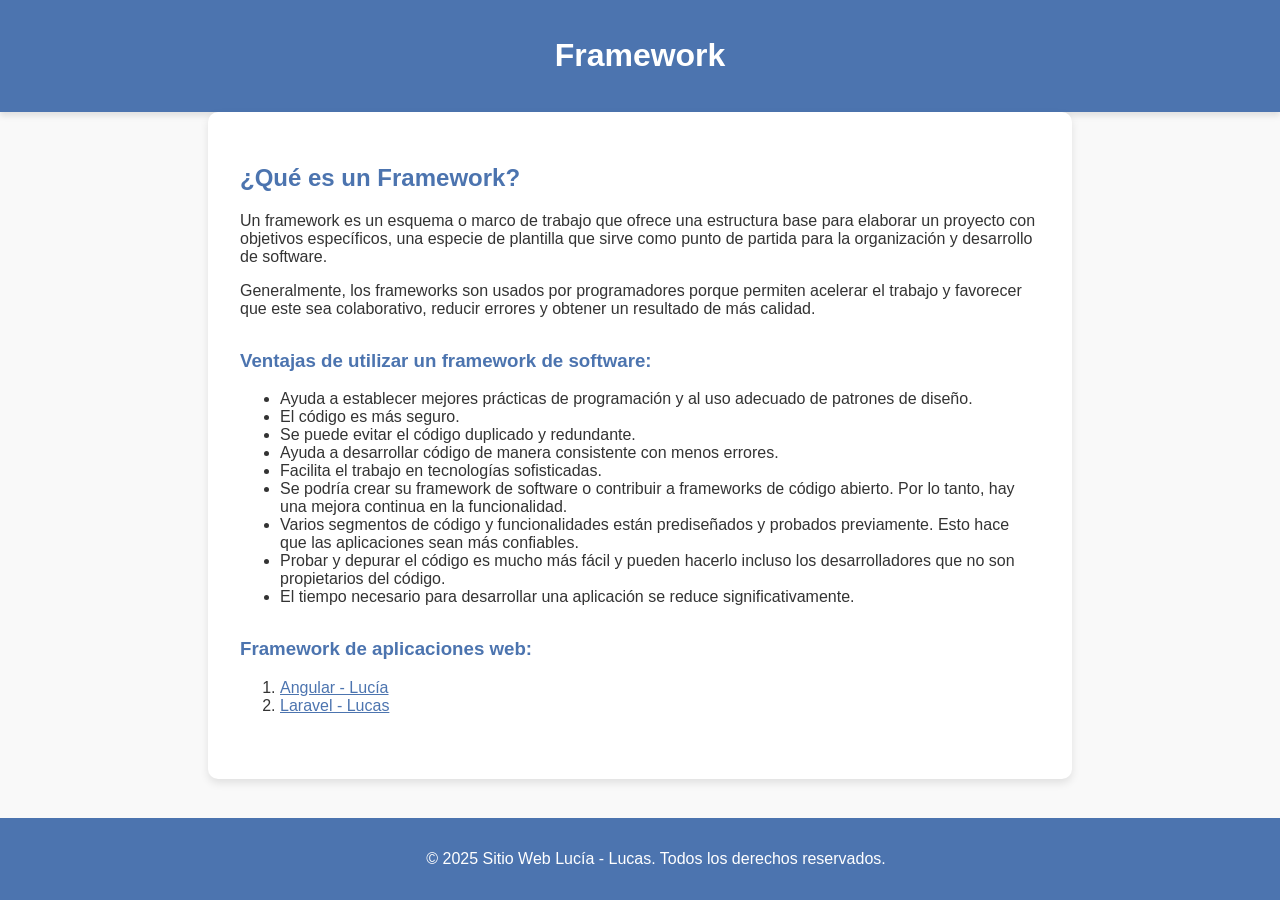
<file: Lucia/index.html>
<!doctype html>
<html class="no-js" lang="">

<head>
  <meta charset="utf-8">
  <meta name="viewport" content="width=device-width, initial-scale=1">
  <title>Framework</title>
  <link rel="stylesheet" href="style.css">
  <script src="app.js"></script>
  <meta name="description" content="">

  <meta property="og:title" content="">
  <meta property="og:type" content="">
  <meta property="og:url" content="">
  <meta property="og:image" content="">
  <meta property="og:image:alt" content="">

  <link rel="icon" href="framework-icono.png" sizes="any">
  <link rel="apple-touch-icon" href="framework-icono.png">

  <link rel="manifest" href="../site.webmanifest">
  <meta name="theme-color" content="#fafafa">
</head>

<body>
<header>
  <h1>Framework</h1>
</header>

<main>
  <section id="introduccionFramework">
    <h2>¿Qué es un Framework?</h2>
    <p>Un framework es un esquema o marco de trabajo que ofrece una estructura base para elaborar un proyecto con objetivos específicos, una especie de plantilla que sirve como punto de partida para la organización y desarrollo de software.</p>
    <p>Generalmente, los frameworks son usados por programadores porque permiten acelerar el trabajo y favorecer que este sea colaborativo, reducir errores y obtener un resultado de más calidad.</p>
  </section>

  <section id="ventajas">
    <h3>Ventajas de utilizar un framework de software:</h3>
    <ul>
      <li>Ayuda a establecer mejores prácticas de programación y al uso adecuado de patrones de diseño.</li>
      <li>El código es más seguro.</li>
      <li>Se puede evitar el código duplicado y redundante.</li>
      <li>Ayuda a desarrollar código de manera consistente con menos errores.</li>
      <li>Facilita el trabajo en tecnologías sofisticadas.</li>
      <li>Se podría crear su framework de software o contribuir a frameworks de código abierto. Por lo tanto, hay una mejora continua en la funcionalidad.</li>
      <li>Varios segmentos de código y funcionalidades están prediseñados y probados previamente. Esto hace que las aplicaciones sean más confiables.</li>
      <li>Probar y depurar el código es mucho más fácil y pueden hacerlo incluso los desarrolladores que no son propietarios del código.</li>
      <li>El tiempo necesario para desarrollar una aplicación se reduce significativamente.</li>
    </ul>
  </section>

  <section id="tipos">
    <h3>Framework de aplicaciones web:</h3>
    <ol>
      <li><a href="../Lucia/angular.html" target="_blank">Angular - Lucía</a></li>
      <li><a href="../Lucas/laravel.html" target="_blank">Laravel - Lucas</a></li>
    </ol>
  </section>
</main>
  <footer>
    <p>&copy; 2025 Sitio Web Lucía - Lucas. Todos los derechos reservados.</p>
  </footer>
</body>
</html>
</file>
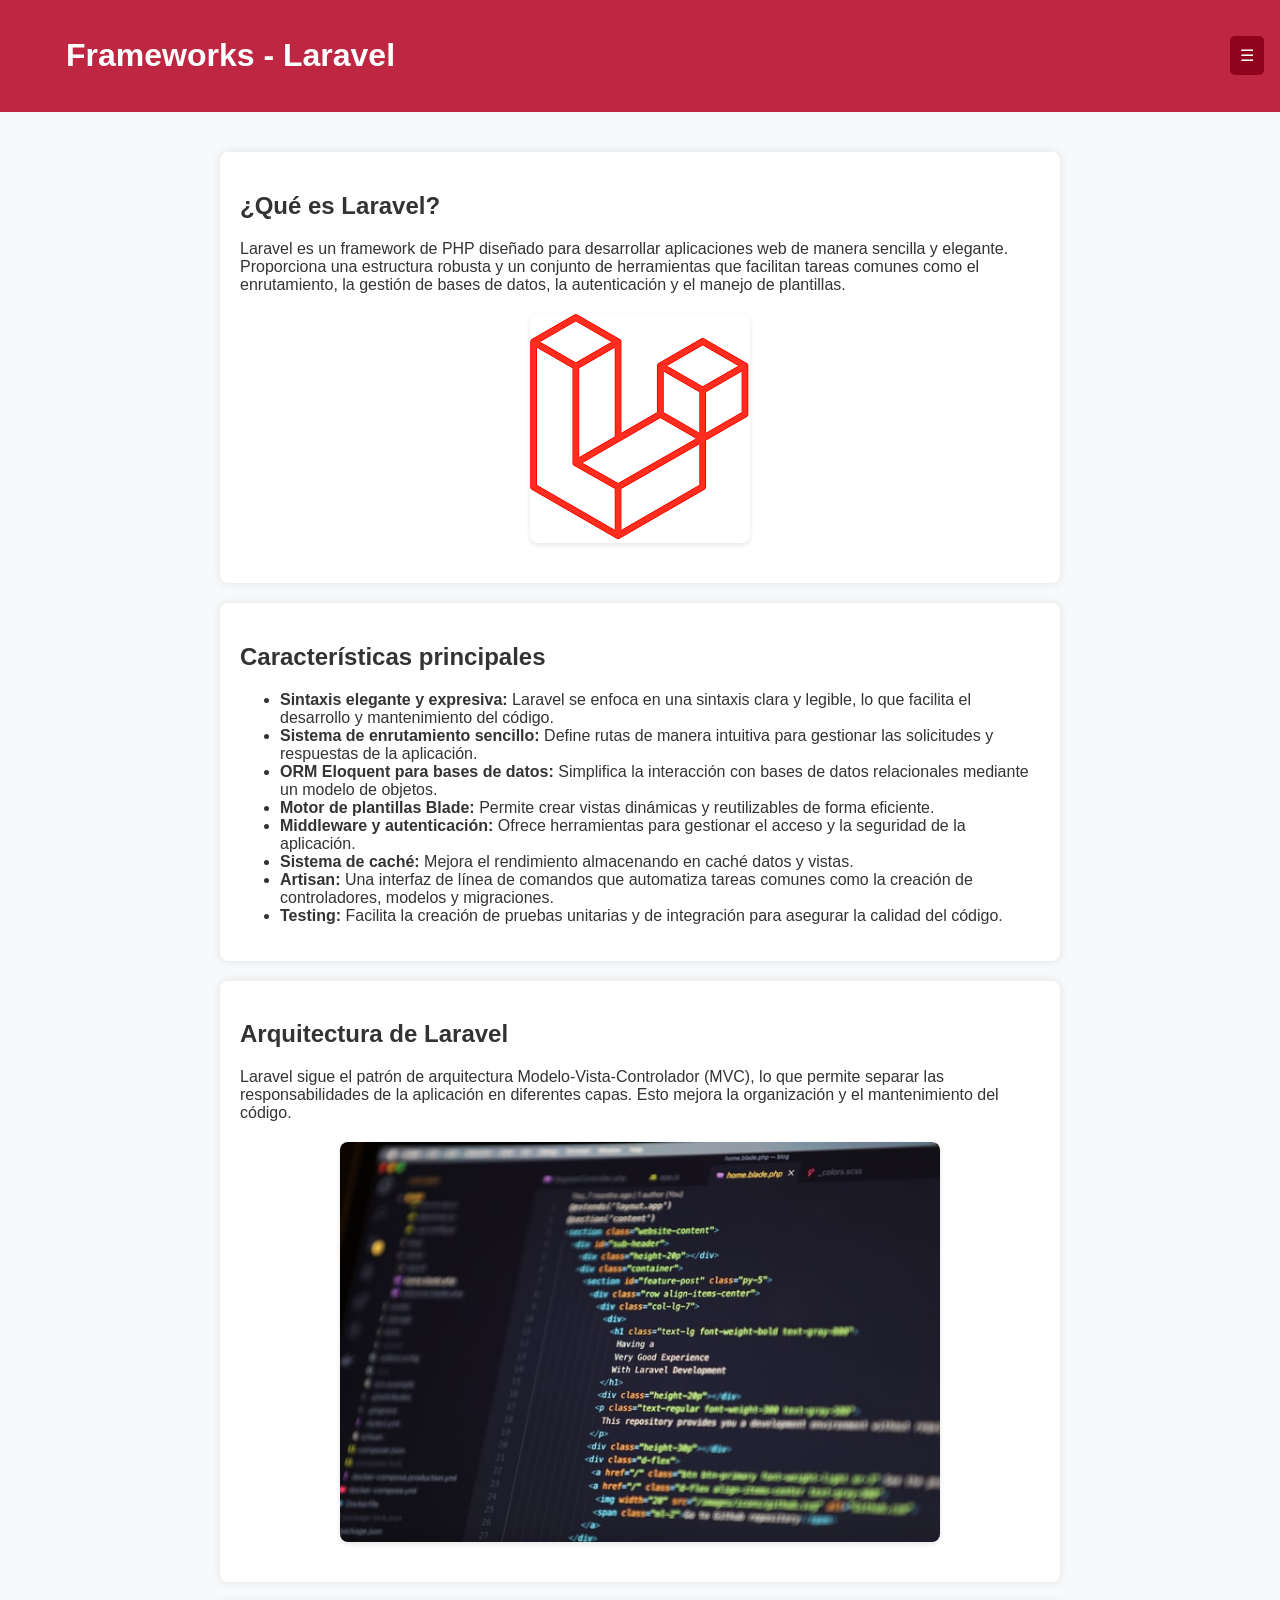
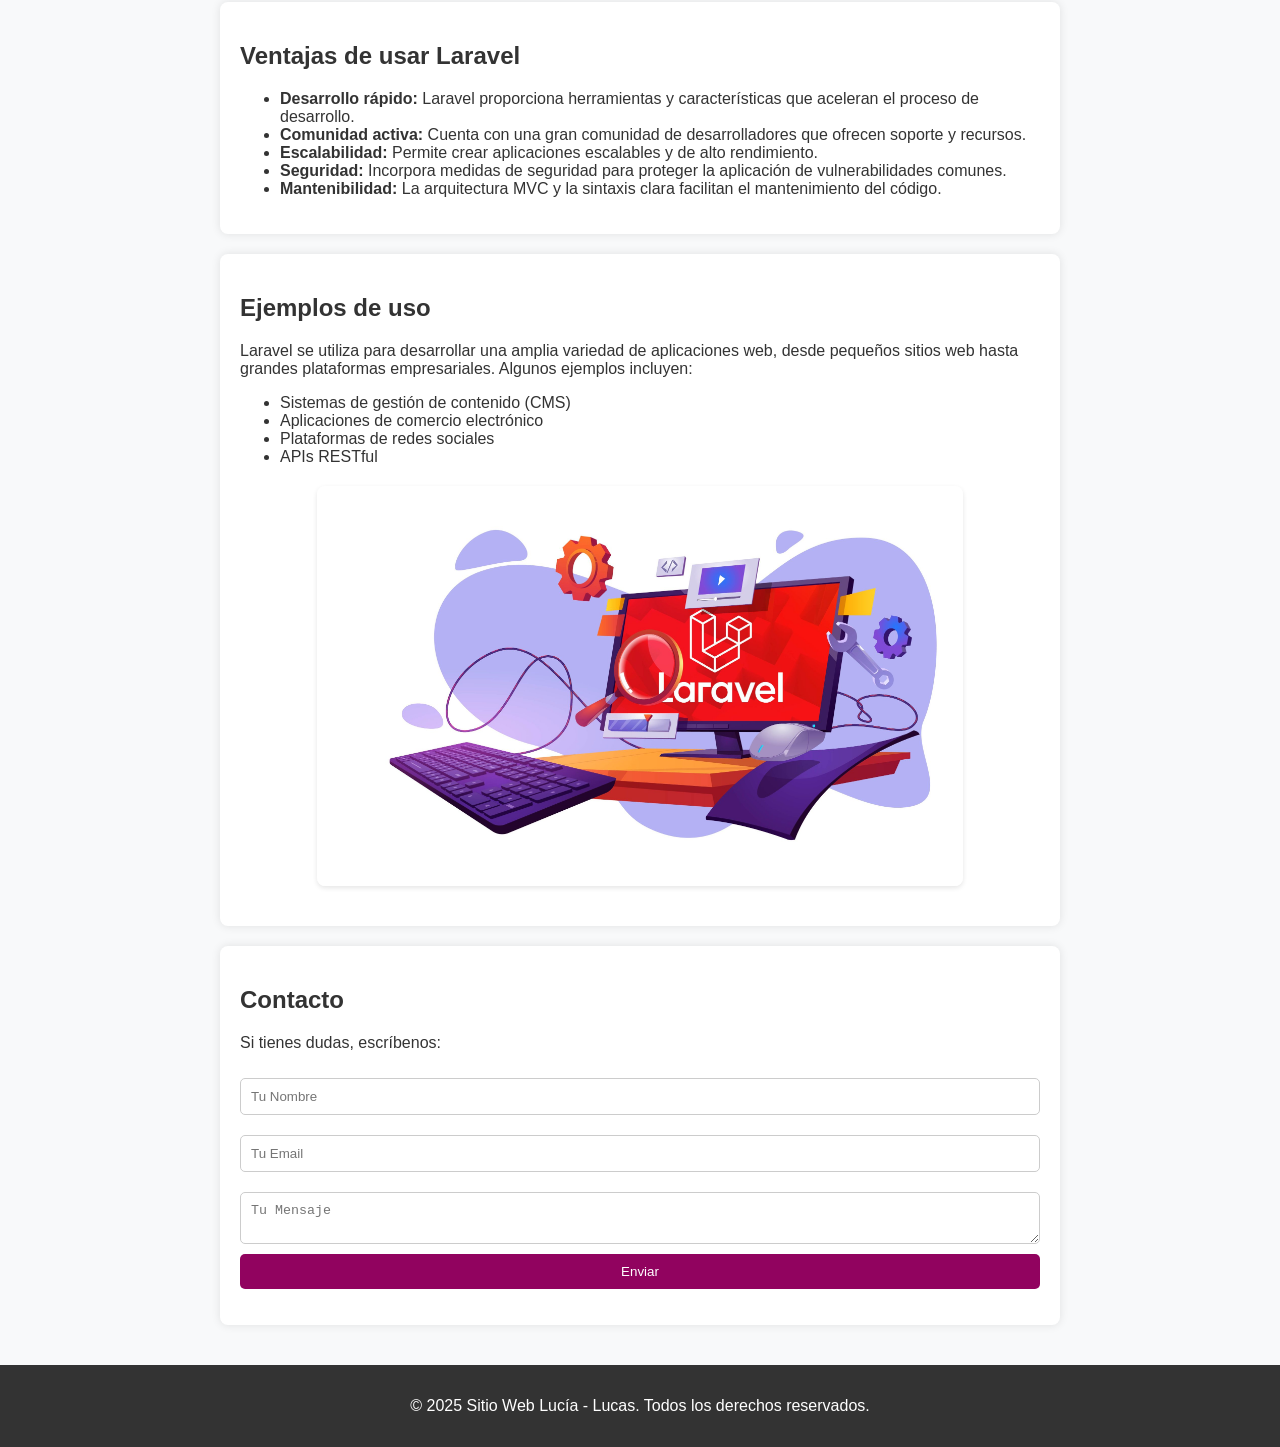
<file: Lucas/laravel.html>
<!DOCTYPE html>
<html lang="es">
<head>
  <meta charset="UTF-8">
  <meta name="viewport" content="width=device-width, initial-scale=1.0">
  <title>Frameworks - Laravel</title>
  <link rel="stylesheet" href="/Lucas/style.css">
  <script src="https://code.jquery.com/jquery-3.6.0.min.js"></script>
  <link rel="icon" href="img/framework-icono.png" sizes="any">
  <link rel="apple-touch-icon" href="img/framework-icono.png">
</head>
<body>
<header>
  <a href="../Lucia/index.html" style="text-decoration: none; color: inherit;">
    <h1>Frameworks - Laravel</h1>
  </a>
  <div class="dropdown">
    <button class="dropbtn">☰</button>
    <div class="dropdown-content">
      <a href="../Lucas/laravel.html">Laravel</a>
      <a href="../Lucia/angular.html">Angular</a>
    </div>
  </div>
</header>

<main>
  <section id="introduccion">
    <h2>¿Qué es Laravel?</h2>
    <p>Laravel es un framework de PHP diseñado para desarrollar aplicaciones web de manera sencilla y elegante.  Proporciona una estructura robusta y un conjunto de herramientas que facilitan tareas comunes como el enrutamiento, la gestión de bases de datos, la autenticación y el manejo de plantillas.</p>
    <a href="https://laravel.com/">
      <img src="img/Laravel_Logo.png" alt="Laravel Logo" class="intro-image">
    </a>
  </section>

  <section id="caracteristicas">
    <h2>Características principales</h2>
    <ul>
      <li><strong>Sintaxis elegante y expresiva:</strong> Laravel se enfoca en una sintaxis clara y legible, lo que facilita el desarrollo y mantenimiento del código.</li>
      <li><strong>Sistema de enrutamiento sencillo:</strong> Define rutas de manera intuitiva para gestionar las solicitudes y respuestas de la aplicación.</li>
      <li><strong>ORM Eloquent para bases de datos:</strong> Simplifica la interacción con bases de datos relacionales mediante un modelo de objetos.</li>
      <li><strong>Motor de plantillas Blade:</strong> Permite crear vistas dinámicas y reutilizables de forma eficiente.</li>
      <li><strong>Middleware y autenticación:</strong> Ofrece herramientas para gestionar el acceso y la seguridad de la aplicación.</li>
      <li><strong>Sistema de caché:</strong> Mejora el rendimiento almacenando en caché datos y vistas.</li>
      <li><strong>Artisan:</strong>  Una interfaz de línea de comandos que automatiza tareas comunes como la creación de controladores, modelos y migraciones.</li>
      <li><strong>Testing:</strong> Facilita la creación de pruebas unitarias y de integración para asegurar la calidad del código.</li>
    </ul>
  </section>

  <section id="arquitectura">
    <h2>Arquitectura de Laravel</h2>
    <p>Laravel sigue el patrón de arquitectura Modelo-Vista-Controlador (MVC), lo que permite separar las responsabilidades de la aplicación en diferentes capas.  Esto mejora la organización y el mantenimiento del código.</p>
    <img src="img/img01.jpg" alt="Diagrama MVC" class="section-image"> </section>

  <section id="ventajas">
    <h2>Ventajas de usar Laravel</h2>
    <ul>
      <li><strong>Desarrollo rápido:</strong> Laravel proporciona herramientas y características que aceleran el proceso de desarrollo.</li>
      <li><strong>Comunidad activa:</strong> Cuenta con una gran comunidad de desarrolladores que ofrecen soporte y recursos.</li>
      <li><strong>Escalabilidad:</strong> Permite crear aplicaciones escalables y de alto rendimiento.</li>
      <li><strong>Seguridad:</strong> Incorpora medidas de seguridad para proteger la aplicación de vulnerabilidades comunes.</li>
      <li><strong>Mantenibilidad:</strong> La arquitectura MVC y la sintaxis clara facilitan el mantenimiento del código.</li>
    </ul>
  </section>

  <section id="ejemplos">
    <h2>Ejemplos de uso</h2>
    <p>Laravel se utiliza para desarrollar una amplia variedad de aplicaciones web, desde pequeños sitios web hasta grandes plataformas empresariales. Algunos ejemplos incluyen:</p>
    <ul>
      <li>Sistemas de gestión de contenido (CMS)</li>
      <li>Aplicaciones de comercio electrónico</li>
      <li>Plataformas de redes sociales</li>
      <li>APIs RESTful</li>
    </ul>
    <img src="img/img02.jpg" alt="Ejemplo E-commerce" class="section-image">
  </section>


  <section id="contacto">
    <h2>Contacto</h2>
    <p>Si tienes dudas, escríbenos:</p>
    <form id="contactForm">
      <input type="text" id="name" placeholder="Tu Nombre" required>
      <input type="email" id="email" placeholder="Tu Email" required>
      <textarea id="message" placeholder="Tu Mensaje" required></textarea>
      <button type="submit">Enviar</button>
    </form>
    <p id="formMessage"></p>
  </section>
</main>

<footer>
  <p>&copy; 2025 Sitio Web Lucía - Lucas. Todos los derechos reservados.</p>
</footer>

<script src="app.js"></script>
</body>
</html>
</file>
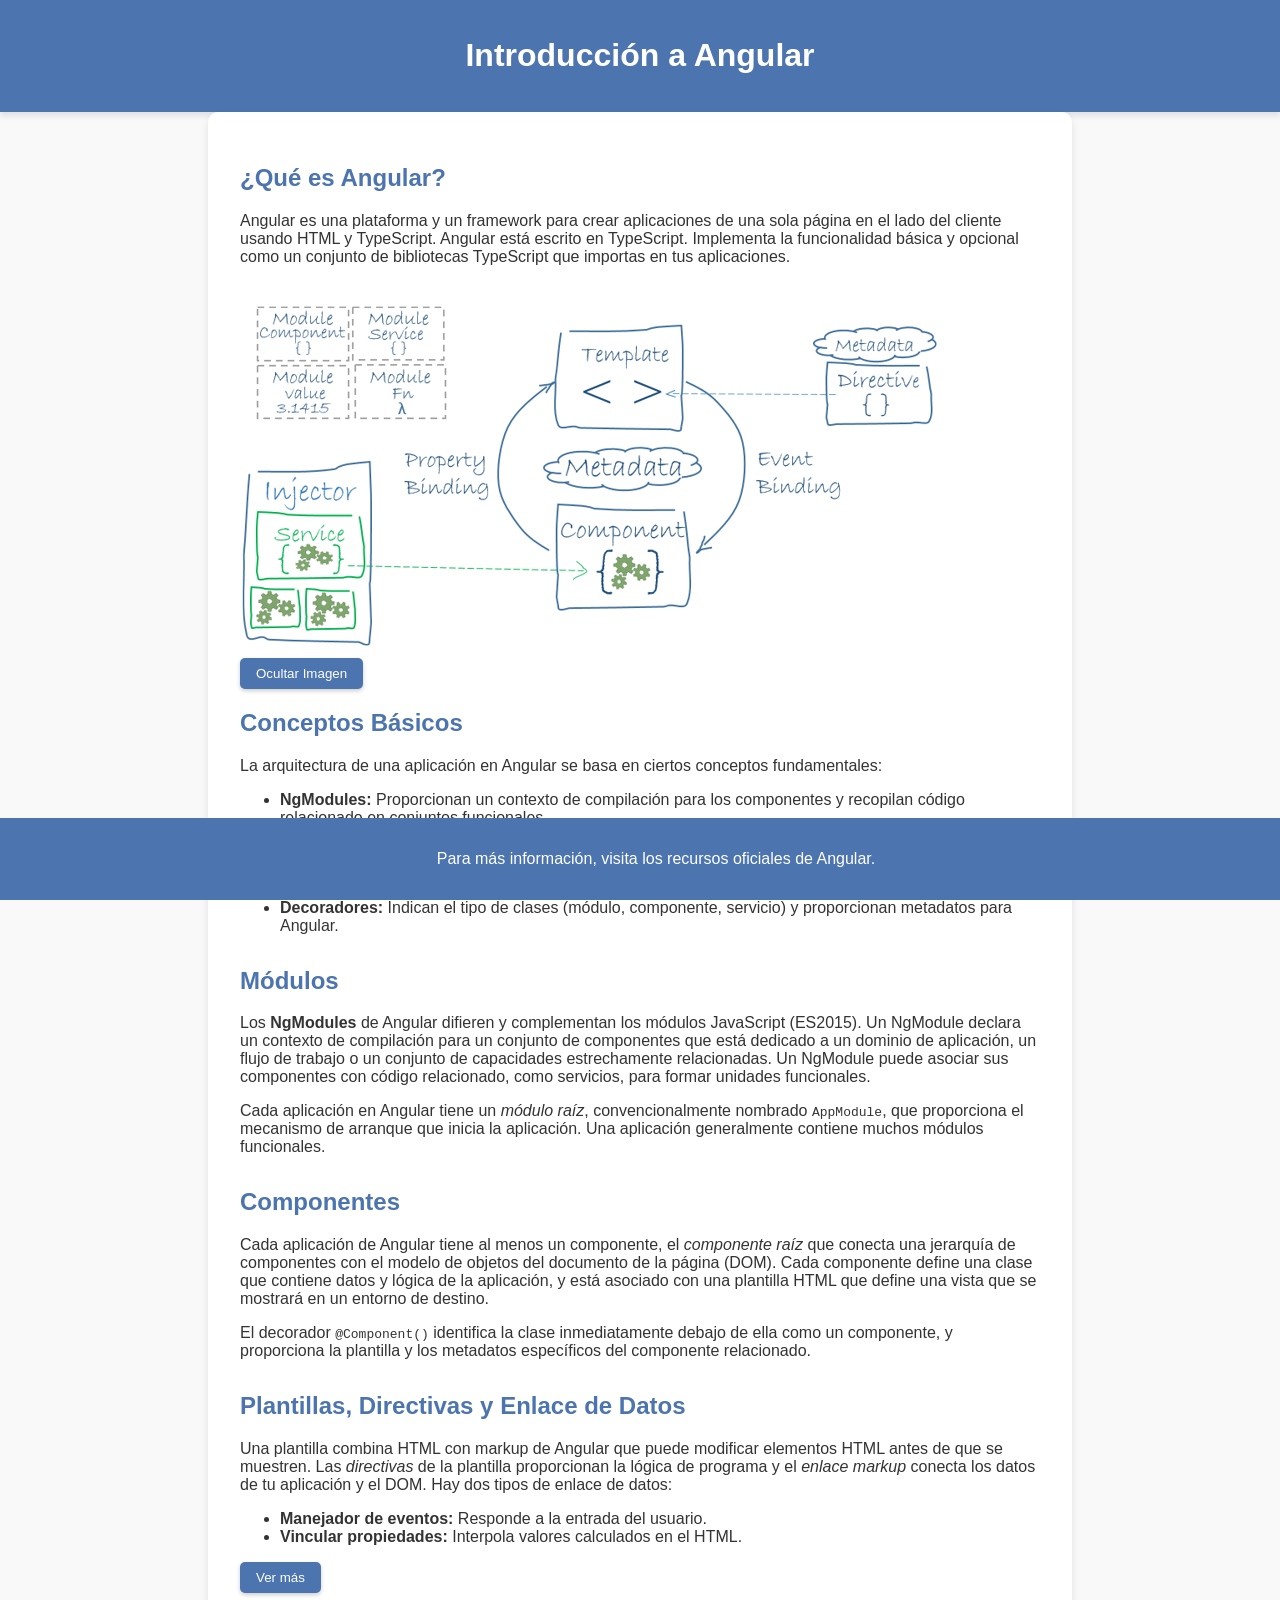
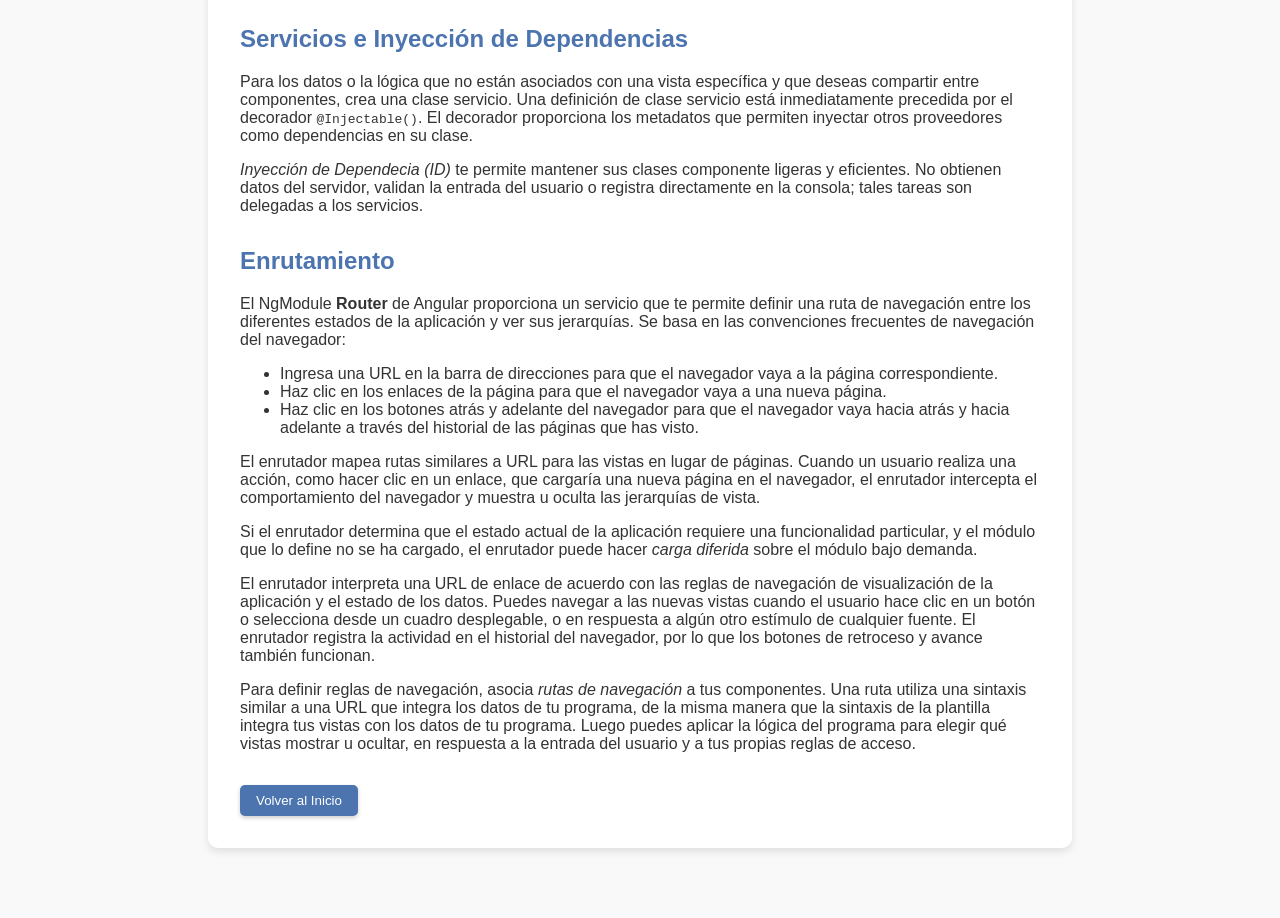
<file: Lucia/angular.html>
<!DOCTYPE html>
<html lang="en">
<head>
  <meta charset="UTF-8">
  <title>Angular</title>
  <link rel="stylesheet" href="style.css">
  <script src="app.js"></script>
  <link rel="icon" href="framework-icono.png" sizes="any">
  <link rel="apple-touch-icon" href="framework-icono.png">
</head>
<body>
<header>
  <h1>Introducción a Angular</h1>
</header>
<main>
  <section id="introduccion">
    <h2>¿Qué es Angular?</h2>
    <p>Angular es una plataforma y un framework para crear aplicaciones de una sola página en el lado del cliente usando HTML y TypeScript. Angular está escrito en TypeScript. Implementa la funcionalidad básica y opcional como un conjunto de bibliotecas TypeScript que importas en tus aplicaciones.</p>
  </section>
  <img id="img" src="esquema.png" alt="Imagen explicativa sobre Angular" />
  <button id="botonImg">Ocultar Imagen</button>

  <section id="conceptos-basicos">
    <h2>Conceptos Básicos</h2>
    <p>La arquitectura de una aplicación en Angular se basa en ciertos conceptos fundamentales:</p>
    <ul>
      <li><strong>NgModules:</strong> Proporcionan un contexto de compilación para los componentes y recopilan código relacionado en conjuntos funcionales.</li>
      <li><strong>Componentes:</strong> Definen vistas que Angular puede elegir y modificar según la lógica y los datos del programa.</li>
      <li><strong>Servicios:</strong> Proporcionan funcionalidad específica y pueden inyectarse en componentes como dependencias.</li>
      <li><strong>Decoradores:</strong> Indican el tipo de clases (módulo, componente, servicio) y proporcionan metadatos para Angular.</li>
    </ul>
  </section>

  <section id="modulos">
    <h2>Módulos</h2>
    <p>Los <strong>NgModules</strong> de Angular difieren y complementan los módulos JavaScript (ES2015). Un NgModule declara un contexto de compilación para un conjunto de componentes que está dedicado a un dominio de aplicación, un flujo de trabajo o un conjunto de capacidades estrechamente relacionadas. Un NgModule puede asociar sus componentes con código relacionado, como servicios, para formar unidades funcionales.</p>
    <p>Cada aplicación en Angular tiene un <em>módulo raíz</em>, convencionalmente nombrado <code>AppModule</code>, que proporciona el mecanismo de arranque que inicia la aplicación. Una aplicación generalmente contiene muchos módulos funcionales.</p>
  </section>

  <section id="componentes">
    <h2>Componentes</h2>
    <p>Cada aplicación de Angular tiene al menos un componente, el <em>componente raíz</em> que conecta una jerarquía de componentes con el modelo de objetos del documento de la página (DOM). Cada componente define una clase que contiene datos y lógica de la aplicación, y está asociado con una plantilla HTML que define una vista que se mostrará en un entorno de destino.</p>
    <p>El decorador <code>@Component()</code> identifica la clase inmediatamente debajo de ella como un componente, y proporciona la plantilla y los metadatos específicos del componente relacionado.</p>
  </section>

  <section id="plantillas">
    <h2>Plantillas, Directivas y Enlace de Datos</h2>
    <p>Una plantilla combina HTML con markup de Angular que puede modificar elementos HTML antes de que se muestren. Las <em>directivas</em> de la plantilla proporcionan la lógica de programa y el <em>enlace markup</em> conecta los datos de tu aplicación y el DOM. Hay dos tipos de enlace de datos:</p>
    <ul>
      <li><strong>Manejador de eventos:</strong> Responde a la entrada del usuario.</li>
      <li><strong>Vincular propiedades:</strong> Interpola valores calculados en el HTML.</li>
    </ul>
    <button id="more-info">Ver más</button>
  </section>

  <section id="servicios">
    <h2>Servicios e Inyección de Dependencias</h2>
    <p>Para los datos o la lógica que no están asociados con una vista específica y que deseas compartir entre componentes, crea una clase servicio. Una definición de clase servicio está inmediatamente precedida por el decorador <code>@Injectable()</code>. El decorador proporciona los metadatos que permiten inyectar otros proveedores como dependencias en su clase.</p>
    <p><em>Inyección de Dependecia (ID)</em> te permite mantener sus clases componente ligeras y eficientes. No obtienen datos del servidor, validan la entrada del usuario o registra directamente en la consola; tales tareas son delegadas a los servicios.</p>
  </section>

  <section id="enrutamiento">
    <h2>Enrutamiento</h2>
    <p>El NgModule <strong>Router</strong> de Angular proporciona un servicio que te permite definir una ruta de navegación entre los diferentes estados de la aplicación y ver sus jerarquías. Se basa en las convenciones frecuentes de navegación del navegador:</p>
    <ul>
      <li>Ingresa una URL en la barra de direcciones para que el navegador vaya a la página correspondiente.</li>
      <li>Haz clic en los enlaces de la página para que el navegador vaya a una nueva página.</li>
      <li>Haz clic en los botones atrás y adelante del navegador para que el navegador vaya hacia atrás y hacia adelante a través del historial de las páginas que has visto.</li>
    </ul>
    <p>El enrutador mapea rutas similares a URL para las vistas en lugar de páginas. Cuando un usuario realiza una acción, como hacer clic en un enlace, que cargaría una nueva página en el navegador, el enrutador intercepta el comportamiento del navegador y muestra u oculta las jerarquías de vista.</p>
    <p>Si el enrutador determina que el estado actual de la aplicación requiere una funcionalidad particular, y el módulo que lo define no se ha cargado, el enrutador puede hacer <em>carga diferida</em> sobre el módulo bajo demanda.</p>
    <p>El enrutador interpreta una URL de enlace de acuerdo con las reglas de navegación de visualización de la aplicación y el estado de los datos. Puedes navegar a las nuevas vistas cuando el usuario hace clic en un botón o selecciona desde un cuadro desplegable, o en respuesta a algún otro estímulo de cualquier fuente. El enrutador registra la actividad en el historial del navegador, por lo que los botones de retroceso y avance también funcionan.</p>
    <p>Para definir reglas de navegación, asocia <em>rutas de navegación</em> a tus componentes. Una ruta utiliza una sintaxis similar a una URL que integra los datos de tu programa, de la misma manera que la sintaxis de la plantilla integra tus vistas con los datos de tu programa. Luego puedes aplicar la lógica del programa para elegir qué vistas mostrar u ocultar, en respuesta a la entrada del usuario y a tus propias reglas de acceso.</p>
  </section>
  <button onclick="window.location.href='index.html'">Volver al Inicio</button>

</main>

<footer>
  <p>Para más información, visita los recursos oficiales de Angular.</p>
</footer>
</body>
</html>
</file>
<file: Lucia/style.css>
body {
  font-family: Arial, sans-serif;
  margin: 0;
  padding: 0;
  background-color: #f9f9f9;
  color: #333;
}

header {
  background-color: #4c74af;
  color: white;
  text-align: center;
  padding: 1rem 0;
  box-shadow: 0 4px 6px rgba(0, 0, 0, 0.1);
}

main {
  padding: 2rem;
  max-width: 800px;
  margin: 0 auto;
  background-color: white;
  border-radius: 10px;
  box-shadow: 0 4px 8px rgba(0, 0, 0, 0.1);
  margin-bottom: 70px;
}

section {
  margin-bottom: 2rem;
}

h2, h3, a {
  color: #4c74af;
}

button {
  background-color: #4c74af;
  color: white;
  border: none;
  padding: 0.5rem 1rem;
  border-radius: 5px;
  cursor: pointer;
  box-shadow: 0 2px 4px rgba(0, 0, 0, 0.2);
  transition: background-color 0.3s;
}

button:hover {
  background-color: #4c74af;
}

footer {
  text-align: center;
  padding: 1rem;
  background-color: #4c74af;
  color: white;
  position: fixed;
  bottom: 0;
  width: 100%;
}

.hidden {
  display: none;
}
</file>
<file: Lucas/style.css>
/* style.css mejorado */
body {
  font-family: Arial, sans-serif;
  margin: 0;
  padding: 0;
  background-color: #f8f9fa;
  color: #333;
  display: flex;
  flex-direction: column;
  min-height: 100vh;
}

header {
  background-color: #bf2642;
  color: white;
  padding: 1rem;
  text-align: center;
  display: flex;
  justify-content: space-between;
  align-items: center;
  position: relative;
}

.dropdown {
  position: relative;
  display: inline-block;
}

.dropbtn {
  background-color: #91031d;
  color: white;
  padding: 10px;
  font-size: 16px;
  border: none;
  cursor: pointer;
  border-radius: 5px;
}

.dropdown-content {
  display: none;
  position: absolute;
  background-color: white;
  min-width: 120px;
  box-shadow: 0px 4px 6px rgba(0, 0, 0, 0.1);
  border-radius: 5px;
  overflow: hidden;
  z-index: 1;
  right: 0;
}

.dropdown-content a {
  color: #333;
  padding: 10px;
  text-decoration: none;
  display: block;
  transition: background 0.3s;
}

.dropdown-content a:hover {
  background-color: #f1f1f1;
}

.dropdown:hover .dropdown-content {
  display: block;
}

section {
  padding: 20px;
  max-width: 800px;
  margin: auto;
  background: white;
  border-radius: 8px;
  box-shadow: 0px 0px 10px rgba(0, 0, 0, 0.1);
  margin-top: 20px;
}

form {
  display: flex;
  flex-direction: column;
}

form input, form textarea {
  margin: 10px 0;
  padding: 10px;
  border: 1px solid #ccc;
  border-radius: 5px;
}

button {
  background-color: #91035f;
  color: white;
  padding: 10px;
  border: none;
  border-radius: 5px;
  cursor: pointer;
  transition: background 0.3s;
}

button:hover {
  background-color: #91035f;
}

h1{
  margin-inline-start: 50px;
}


main {
  flex: 1;
  padding: 20px 0;
}

.intro-image {
  max-width: 100%;
  height: auto;
  max-height: 300px;
  display: block;
  margin: 20px auto;
  border-radius: 8px;
  box-shadow: 0px 2px 5px rgba(0, 0, 0, 0.1);
}

.section-image {
  max-width: 100%;
  height: auto;
  max-height: 400px;
  display: block;
  margin: 20px auto;
  border-radius: 8px;
  box-shadow: 0px 2px 5px rgba(0, 0, 0, 0.1);
}
footer {
  background-color: #333;
  color: white;
  text-align: center;
  padding: 1rem;
  margin-top: 20px;
}

.section-content {
  display: none;
  overflow: hidden;
  transition: max-height 0.5s ease-in-out;
  max-height: 0;
}
</file>
